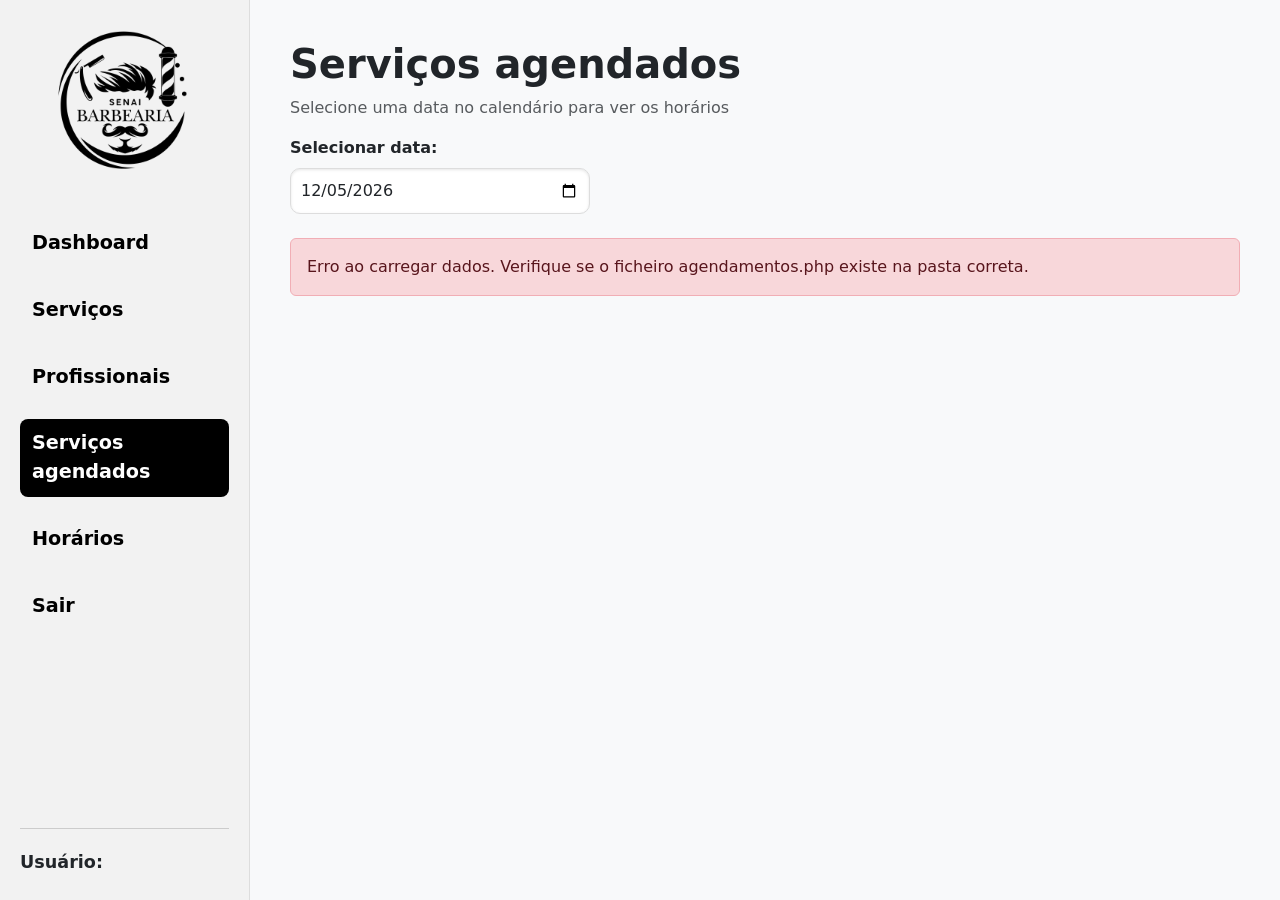
<file: public/admin/agenda-adm.html>
<!DOCTYPE html>
<html lang="pt-br">
<head>
    <meta charset="UTF-8">
    <meta name="viewport" content="width=device-width, initial-scale=1.0">
    <title>Serviços agendados</title>
    <!-- icon -->
    <link rel="icon" href="../../img/barbershop.png" type="image/png">

    <!-- LINKS -->
    <!-- css --><link rel="stylesheet" href="../../CSS/style-adm.css">
    <!-- bootstrap --><link href="https://cdn.jsdelivr.net/npm/bootstrap@5.3.2/dist/css/bootstrap.min.css" rel="stylesheet">
</head>
<body>
    <!-- SIDEBAR -->
     <div class="sidebar">
        <!-- logo-->
         <div class="text-center mb-4 logo">
            <img src="../../img/Logo_escuro.png" class="img-fluid" alt="Logo">
         </div>

        <!-- nav -->
         <nav class="menu">
            <a href="dashboard_admin.html">Dashboard</a>
            <a href="servicos-adm.html">Serviços</a>
            <a href="profissionais-adm.html">Profissionais</a>
            <a href="agenda-adm.html" class="active">Serviços agendados</a>
            <a href="horarios-adm.html">Horários</a>
            <a href="../../index.html">Sair</a>
         </nav>

        <!-- usuário -->
         <div class="user-info">
            <span class="user-label">Usuário:</span>
            <span class="user-name"></span>
         </div>
     </div>

    <!-- MAIN -->
     <main class="main-content">
         <header class="mb-4">
            <h1 class="fw-bold">Serviços agendados</h1>
            <p class="text-muted">Selecione uma data no calendário para ver os horários</p>

            <div class="mb-4" style="max-width: 300px;">
               <label for="data-agenda" class="form-label fw-bold">Selecionar data:</label>
               <input type="date" id="data-agenda" class="form-control" onchange="carregarAgendamentos()">
            </div>
         </header>

         <div id="container-agendamentos">
            </div>
     </main>

    <!-- SCRIPTS -->
     <script src="https://cdn.jsdelivr.net/npm/bootstrap@5.3.2/dist/js/bootstrap.bundle.min.js"></script>
     <script>
         document.addEventListener('DOMContentLoaded', () => {
            // Define a data de hoje por padrão
            const hoje = new Date().toISOString().split('T')[0];
            const inputData = document.getElementById('data-agenda');
            if (inputData) inputData.value = hoje;

            // Verificação de sessão
            fetch('../../backend/routes/session.php')
                .then(res => res.json())
                .then(data => {
                    if (data.logado) {
                        document.querySelector('.user-name').textContent = data.nome;
                        carregarAgendamentos();
                    } else {
                        window.location.href = "../../index.html";
                    }
                })
                .catch(() => carregarAgendamentos()); // Fallback
         });

         function carregarAgendamentos() {
            const dataEscolhida = document.getElementById('data-agenda').value;
            const container = document.getElementById('container-agendamentos');

            if (!container) return;

            container.innerHTML = '<p class="text-center text-muted">A carregar...</p>';

            fetch(`../../backend/routes/agendamentos.php?data=${dataEscolhida}`)
               .then(res => {
                  if (!res.ok) throw new Error("Erro na rede");
                  return res.json();
               })
               .then(data => {
                     container.innerHTML = ''; 

                     // Verifica se o PHP retornou erro ou se a lista está vazia
                     if (!data || data.length === 0 || data.error) {
                        const dataFormatada = dataEscolhida.split('-').reverse().join('/');
                        container.innerHTML = `
                           <div class="text-center p-5 mt-3" style="border: 2px dashed #ccc; border-radius: 15px; background-color: #fafafa;">
                                 <h3 class="text-muted fw-bold">Não há agendamentos</h3>
                                 <p class="text-muted mb-0">Nenhum serviço marcado para o dia ${dataFormatada}.</p>
                           </div>`;
                        return;
                     }

                     // Renderiza os cartões de agendamento
                     data.forEach(item => {
                        const horaFormatada = item.hora ? item.hora.substring(0, 5) : "--:--";
                        const dataBR = item.data ? item.data.split('-').reverse().join('/') : "";

                        container.innerHTML += `
                           <div class="agenda-card mb-4" style="background-color: #f2f2f2; border-radius: 20px; padding: 20px; border-left: 5px solid #000; box-shadow: 0 4px 6px rgba(0,0,0,0.1);">
                                 <div class="text-center fw-bold mb-3">Barbeiro: ${item.profissional_nome}</div>
                                 <div class="table-responsive">
                                    <table class="table table-borderless m-0">
                                       <thead>
                                             <tr style="border-bottom: 2px solid #000;">
                                                <th>Cliente</th>
                                                <th class="text-center">Serviço</th>
                                                <th class="text-end">Data/hora</th>
                                             </tr>
                                       </thead>
                                       <tbody>
                                             <tr>
                                                <td>${item.cliente_nome}</td>
                                                <td class="text-center">${item.servico_nome}</td>
                                                <td class="text-end">${dataBR}<br><b>${horaFormatada}h</b></td>
                                             </tr>
                                       </tbody>
                                    </table>
                                 </div>
                           </div>`;
                     });
               })
               .catch(err => {
                     console.error("Erro ao buscar dados:", err);
                     container.innerHTML = '<div class="alert alert-danger">Erro ao carregar dados. Verifique se o ficheiro agendamentos.php existe na pasta correta.</div>';
               });
         }
      </script>
</body>
</html>
</file>
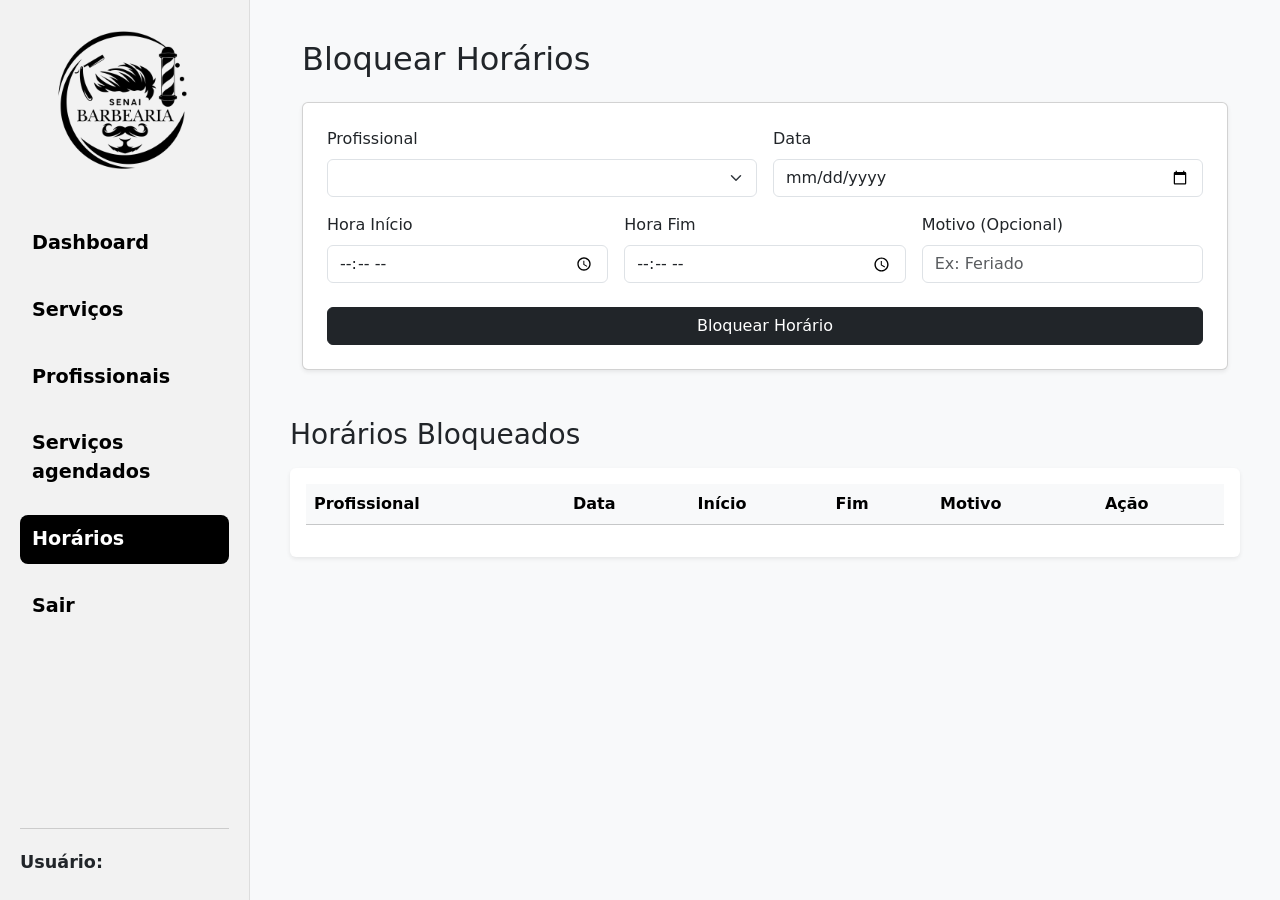
<file: public/admin/horarios-adm.html>
<!DOCTYPE html>
<html lang="pt-br">
<head>
    <meta charset="UTF-8">
    <meta name="viewport" content="width=device-width, initial-scale=1.0">
    <title>Horários</title>
    <!-- icon -->
    <link rel="icon" href="../../img/barbershop.png" type="image/png">

    <!-- LINKS -->
    <!-- css --><link rel="stylesheet" href="../../CSS/style-adm.css">
    <!-- bootstrap --><link href="https://cdn.jsdelivr.net/npm/bootstrap@5.3.2/dist/css/bootstrap.min.css" rel="stylesheet">
</head>
<body>
    <!-- SIDEBAR -->
     <div class="sidebar">
        <!-- logo-->
         <div class="text-center mb-4 logo">
            <img src="../../img/Logo_escuro.png" class="img-fluid" alt="Logo">
         </div>

        <!-- nav -->
         <nav class="menu">
            <a href="dashboard_admin.html">Dashboard</a>
            <a href="servicos-adm.html">Serviços</a>
            <a href="profissionais-adm.html">Profissionais</a>
            <a href="agenda-adm.html">Serviços agendados</a>
            <a href="horarios-adm.html" class="active">Horários</a>
            <a href="../../index.html">Sair</a>
         </nav>

        <!-- usuário -->
         <div class="user-info">
            <span class="user-label">Usuário:</span>
            <span class="user-name"></span>
         </div>
     </div>

    <!-- MAIN -->
     <main class="main-content">
        <div class="container">
            <h2 class="mb-4">Bloquear Horários</h2>
            <div class="card p-4 shadow-sm">
                <form id="form-bloqueio">
                    <div class="row g-3">
                        <div class="col-md-6">
                            <label class="form-label">Profissional</label>
                            <select class="form-select" id="profissional_id" required>
                                </select>
                        </div>
                        <div class="col-md-6">
                            <label class="form-label">Data</label>
                            <input type="date" class="form-control" id="data_bloqueio" required>
                        </div>
                        <div class="col-md-4">
                            <label class="form-label">Hora Início</label>
                            <input type="time" class="form-control" id="hora_inicio" required>
                        </div>
                        <div class="col-md-4">
                            <label class="form-label">Hora Fim</label>
                            <input type="time" class="form-control" id="hora_fim" required>
                        </div>
                        <div class="col-md-4">
                            <label class="form-label">Motivo (Opcional)</label>
                            <input type="text" class="form-control" id="motivo" placeholder="Ex: Feriado">
                        </div>
                        <div class="col-12 mt-4">
                            <button type="submit" class="btn btn-dark w-100">Bloquear Horário</button>
                        </div>
                    </div>
                </form>
            </div>
        </div>

        <div class="mt-5">
            <h3 class="mb-3">Horários Bloqueados</h3>
            <div class="table-responsive bg-white p-3 rounded shadow-sm">
                <table class="table table-hover">
                    <thead class="table-light">
                        <tr>
                            <th>Profissional</th>
                            <th>Data</th>
                            <th>Início</th>
                            <th>Fim</th>
                            <th>Motivo</th>
                            <th>Ação</th>
                        </tr>
                    </thead>
                    <tbody id="tabela-bloqueios">
                        </tbody>
                </table>
            </div>
        </div>
     </main>

    <!-- SCRIPTS -->
     <script src="https://cdn.jsdelivr.net/npm/bootstrap@5.3.2/dist/js/bootstrap.bundle.min.js"></script>
     <script>
        // 1. Carregar profissionais ao abrir a página
        function carregarProfissionais() {
            fetch('../../backend/routes/profissionais.php')
                .then(res => res.json())
                .then(profissionais => {
                    const select = document.getElementById('profissional_id');
                    select.innerHTML = '<option value="">Selecione um profissional</option>';
                    profissionais.forEach(p => {
                        select.innerHTML += `<option value="${p.id}">${p.nome}</option>`;
                    });
                });
        }

        // Enviar dados do formulário
        document.getElementById('form-bloqueio').addEventListener('submit', function(e) {
            e.preventDefault();

            const dados = {
                profissional_id: document.getElementById('profissional_id').value,
                data: document.getElementById('data_bloqueio').value,
                hora_inicio: document.getElementById('hora_inicio').value,
                hora_fim: document.getElementById('hora_fim').value,
                motivo: document.getElementById('motivo').value
            };

            fetch('../../backend/routes/meus-horarios.php', {
                method: 'POST',
                headers: { 'Content-Type': 'application/json' },
                body: JSON.stringify(dados)
            })
            .then(res => res.json())
            .then(data => {
                if(data.success) {
                    alert('Bloqueio realizado com sucesso!');
                    location.reload();
                } else {
                    alert('Erro ao bloquear: ' + data.error);
                }
            });
        });

        function carregarBloqueios() {
            fetch('../../backend/routes/listar-bloqueios.php')
                .then(res => res.json())
                .then(bloqueios => {
                    const corpoTabela = document.getElementById('tabela-bloqueios');
                    corpoTabela.innerHTML = '';

                    bloqueios.forEach(bloqueio => {
                        // Formata a data para o padrão brasileiro (DD/MM/AAAA)
                        const dataFormatada = bloqueio.data.split('-').reverse().join('/');
                        
                        corpoTabela.innerHTML += `
                            <tr>
                                <td>${bloqueio.profissional_nome}</td>
                                <td>${dataFormatada}</td>
                                <td>${bloqueio.hora_inicio.substring(0, 5)}</td>
                                <td>${bloqueio.hora_fim.substring(0, 5)}</td>
                                <td>${bloqueio.motivo || '-'}</td>
                                <td>
                                    <button class="btn btn-danger btn-sm" onclick="excluirBloqueio(${bloqueio.id})">
                                        Excluir
                                    </button>
                                </td>
                            </tr>
                        `;
                    });
                });
        }

        // Chame a função quando a página carregar
        document.addEventListener('DOMContentLoaded', function() {
            carregarBloqueios();
            carregarProfissionais();
        });
     </script>
</body>
</html>
</file>
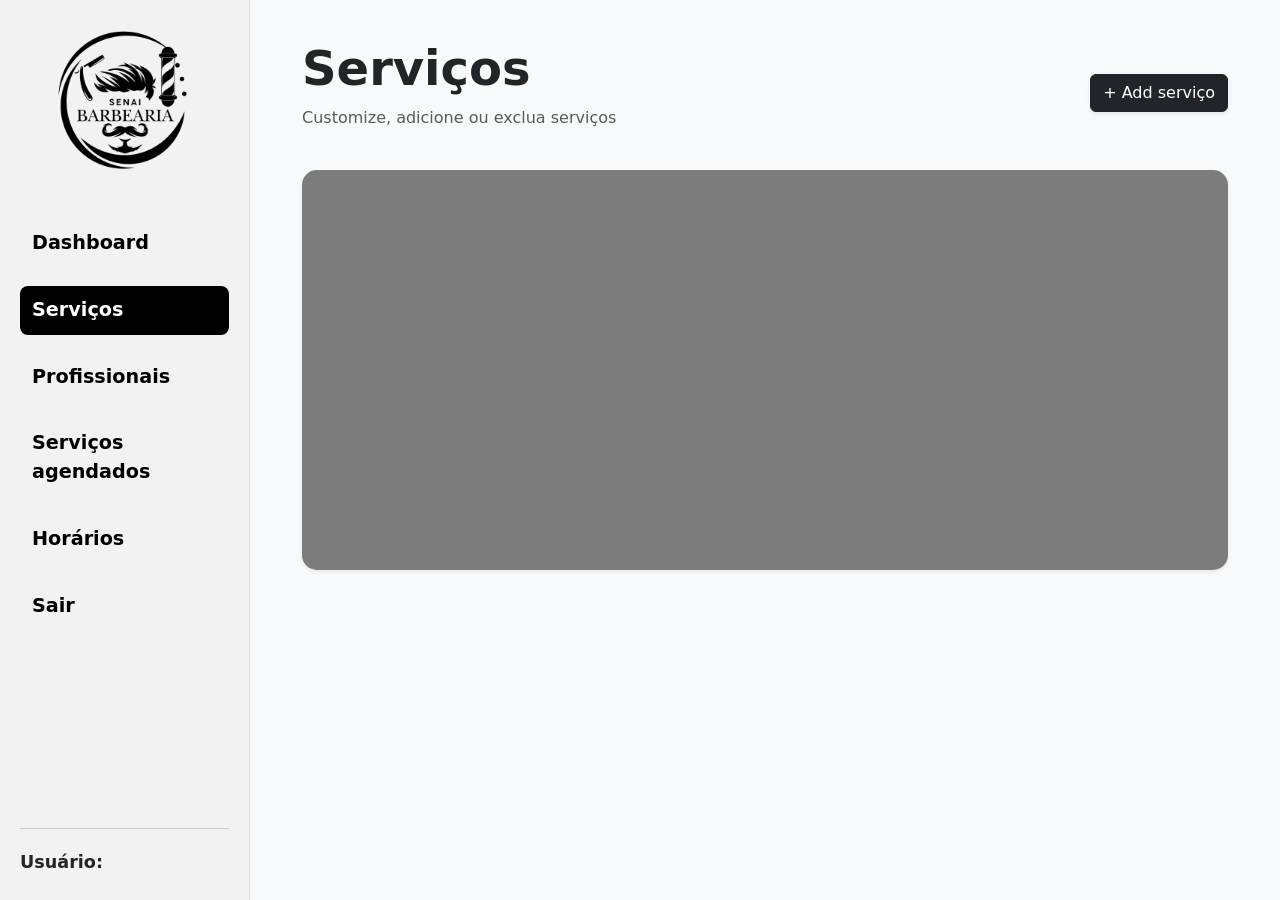
<file: public/admin/servicos-adm.html>
<!DOCTYPE html>
<html lang="pt-br">
<head>
    <meta charset="UTF-8">
    <meta name="viewport" content="width=device-width, initial-scale=1.0">
    <title>Serviços</title>
    <!-- icon -->
    <link rel="icon" href="../../img/barbershop.png" type="image/png">

    <!-- LINKS -->
     <!-- css --><link rel="stylesheet" href="../../CSS/style-adm.css">
    <!-- bootstrap --><link href="https://cdn.jsdelivr.net/npm/bootstrap@5.3.2/dist/css/bootstrap.min.css" rel="stylesheet">
</head>
<body>
    <!-- SIDEBAR -->
     <div class="sidebar">
        <!-- logo-->
         <div class="text-center mb-4 logo">
            <img src="../../img/Logo_escuro.png" class="img-fluid" alt="Logo">
         </div>

        <!-- nav -->
         <nav class="menu">
            <a href="dashboard_admin.html">Dashboard</a>
            <a href="servicos-adm.html" class="active">Serviços</a>
            <a href="profissionais-adm.html">Profissionais</a>
            <a href="agenda-adm.html">Serviços agendados</a>
            <a href="horarios-adm.html">Horários</a>
            <a href="../../index.html">Sair</a>
         </nav>

        <!-- usuário -->
         <div class="user-info">
            <span class="user-label">Usuário:</span>
            <span class="user-name"></span>
         </div>
     </div>

    <!-- MAIN --> 
     <main class="main-content">
        <div class="container-fluid">
            <div class="d-flex justify-content-between align-items-center mb-4">
                <div>
                    <h1 class="display-5 fw-bold">Serviços</h1>
                    <p class="text-muted">Customize, adicione ou exclua serviços</p>
                </div>
                <button class="btn btn-dark btn-add-servico shadow-sm">+ Add serviço</button>
            </div>

            <div class="services-container shadow-sm p-4" id="lista-servicos">

            </div>
        </div>

        <!-- table add e edit -->
         <div class="modal fade" id="modalServico" tabindex="-1" aria-hidden="true">
            <div class="modal-dialog modal-dialog-centered">
                <div class="modal-content">
                    <div class="modal-header">
                        <h5 class="modal-title" id="modalTitulo">Serviço</h5>
                        <button type="button" class="btn-close" data-bs-dismiss="modal" aria-label="Close"></button>
                    </div>
                    <div class="modal-body">
                        <form id="formServico">
                            <input type="hidden" id="servico-id">
                            <div class="mb-3">
                                <label class="form-label">Nome do Serviço</label>
                                <input type="text" class="form-control" id="servico-nome" required>
                            </div>
                            <div class="mb-3">
                                <label class="form-label">Descrição do serviço</label>
                                <input type="text" class="form-control" id="servico-descricao" required>
                            </div>
                            <div class="mb-3">
                                <label class="form-label">Preço (R$)</label>
                                <input type="number" step="0.01" class="form-control" id="servico-preco" required>
                            </div>
                            <div class="mb-3">
                                <label class="form-label">Duração (minutos)</label>
                                <input type="number" class="form-control" id="servico-duracao" required>
                            </div>
                            <button type="submit" class="btn btn-primary w-100">Salvar Alterações</button>
                        </form>
                    </div>
                </div>
            </div>
        </div>
    </main>










    <!-- SCRIPTS -->
     <script src="https://cdn.jsdelivr.net/npm/bootstrap@5.3.2/dist/js/bootstrap.bundle.min.js"></script>
     <script>
        document.addEventListener('DOMContentLoaded', function() {
            // Verificação de sessão
            fetch('../../backend/routes/session.php')
                .then(response => response.json())
                .then(data => {
                    if (data.logado) {
                        document.querySelector('.user-name').textContent = data.nome; 
                        carregarServicos();
                    } else {
                        window.location.href = "../../index.html";
                    }
                });

            const container = document.getElementById('lista-servicos');

            // Função para carregar a lista
            window.carregarServicos = function() {
                fetch('../../backend/routes/servicos.php')
                    .then(res => res.json())
                    .then(response => {
                        if (response.success) {
                            container.innerHTML = response.data.map(servico => `
                                <div class="service-card d-flex align-items-center mb-3">
                                    <div class="service-details flex-grow-1 ms-3">
                                        <h4 class="mb-1">${servico.nome}</h4>
                                        <p class="service-description mb-0">${servico.descricao || ''}</p>
                                    </div>
                                    <div class="service-info text-center me-4">
                                        <span class="d-block fw-bold fs-5">R$ ${parseFloat(servico.preco).toFixed(2).replace('.', ',')}</span>
                                        <span class="text-muted small">${servico.duracao_minutos}min</span>
                                    </div>
                                    <div class="service-actions">
                                        <button class="btn btn-edit me-2" onclick="editarServico(${servico.id}, '${servico.nome}', '${servico.descricao}', ${servico.preco}, ${servico.duracao_minutos})">Editar</button>
                                        <button class="btn btn-delete" onclick="deletarServico(${servico.id})">Excluir</button>
                                    </div>
                                </div>
                            `).join('');
                        }
                    });
            }

            // Instância do Modal do Bootstrap
            const modalElement = document.getElementById('modalServico');
            const modalBS = new bootstrap.Modal(modalElement);
            const form = document.getElementById('formServico');

            // Carregar lista inicial
            carregarServicos();

            // Função para abrir o modal (Modo Adicionar)
            document.querySelector('.btn-add-servico').addEventListener('click', () => {
                form.reset();
                document.getElementById('servico-id').value = '';
                document.getElementById('modalTitulo').innerText = 'Adicionar Novo Serviço';
                modalBS.show();
            });

            // Função para abrir o modal (Modo Editar)
            window.editarServico = function(id, nome, descricao, preco, duracao) {
                document.getElementById('servico-id').value = id;
                document.getElementById('servico-nome').value = nome;
                document.getElementById('servico-descricao').value = descricao;
                document.getElementById('servico-preco').value = preco;
                document.getElementById('servico-duracao').value = duracao;
                document.getElementById('modalTitulo').innerText = 'Editar Serviço';
                modalBS.show();
            };

            // Submissão do Formulário (AJAX)
            form.addEventListener('submit', function(e) {
                e.preventDefault();
                
                const dados = {
                    id: document.getElementById('servico-id').value,
                    nome: document.getElementById('servico-nome').value,
                    descricao: document.getElementById('servico-descricao').value,
                    preco: document.getElementById('servico-preco').value,
                    duracao: document.getElementById('servico-duracao').value
                };

                fetch('../../backend/routes/servicos_acoes.php', {
                    method: 'POST',
                    headers: { 'Content-Type': 'application/json' },
                    body: JSON.stringify(dados)
                })
                .then(res => res.json())
                .then(res => {
                    if (res.success) {
                        modalBS.hide();
                        carregarServicos();
                    } else {
                        alert("Erro ao salvar serviço: " + res.error);
                    }
                })
                .catch(err => console.error("Erro na requisição:", err));
            });

            // Função Excluir (Mantida com confirm para segurança)
            window.deletarServico = function(id) {
                if (confirm("Deseja realmente excluir este serviço?")) {
                    fetch('../../backend/routes/servicos_acoes.php', {
                        method: 'POST',
                        headers: { 'Content-Type': 'application/json' },
                        body: JSON.stringify({ action: 'delete', id: id })
                    })
                    .then(res => res.json())
                    .then(res => { if(res.success) carregarServicos(); });
                }
            };
        });
    </script>
</body>
</html>
</file>
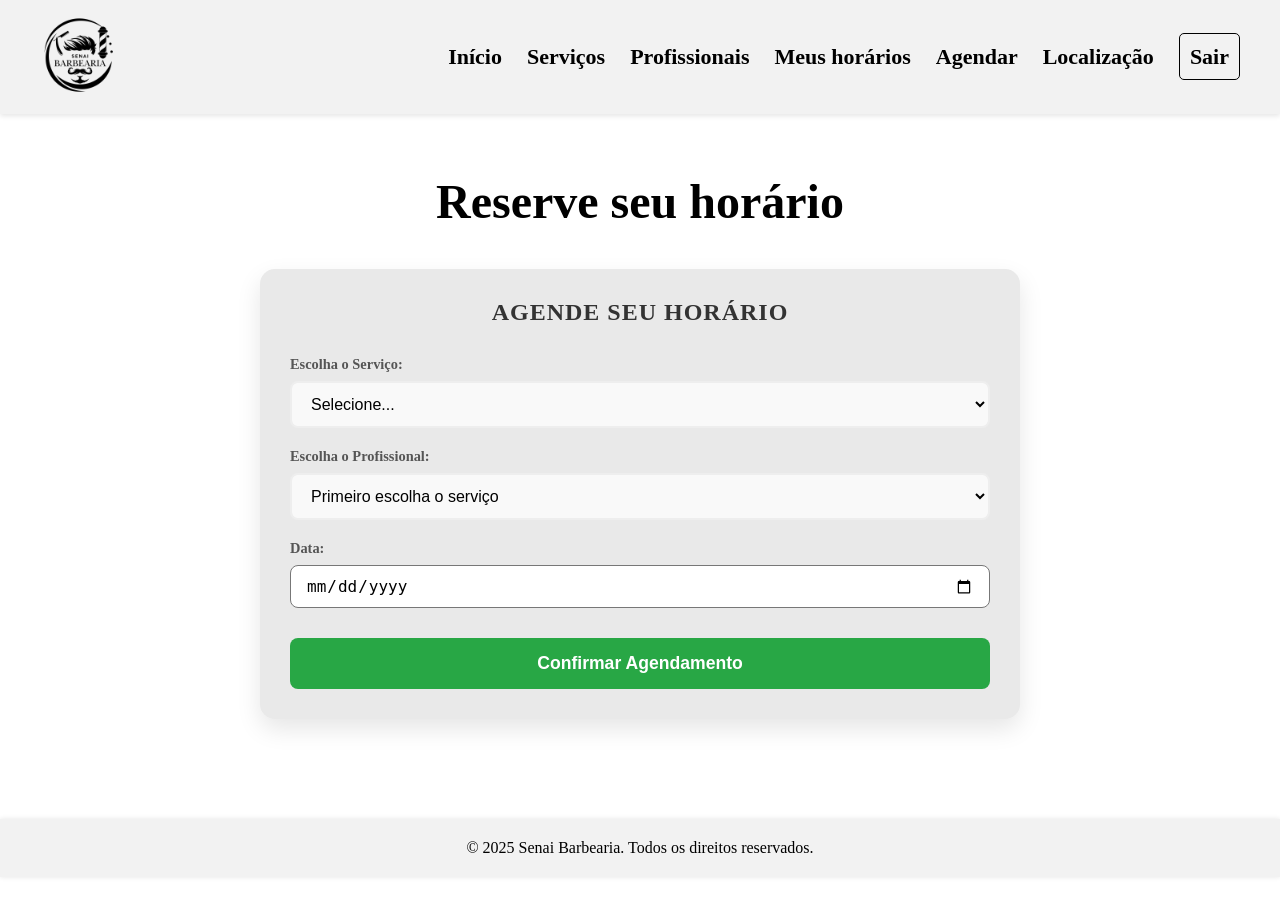
<file: public/user/agendar.html>
<!DOCTYPE html>
<html lang="pt-br" class="home-html">
<head>
    <meta charset="UTF-8">
    <meta name="viewport" content="width=device-width, initial-scale=1.0">
    <title>Senai Barbearia</title>
    <link rel="icon" href="../../img/barbershop.png" type="image/png">
    <link rel="stylesheet" href="../../CSS/style-user.css">
</head>
<body>
    <!-- CABEÇALHO -->
    <header>
        <div class="logo-container">
            <img src="../../img/Logo_escuro.png" alt="Logo Senai Barbearia">
        </div>
        
        <nav>
            <ul>
                <li><a href="../user/home.html" class="active">Início</a></li>
                <li><a href="../user/servicos.html">Serviços</a></li>
                <li><a href="../user/profissionais.html">Profissionais</a></li>
                <li><a href="../user/meus-horarios.html">Meus horários</a></li>
                <li><a href="../user/agendar.html">Agendar</a></li>
                <li><a href="../user/localizacao.html">Localização</a></li>
                <li><a class="btn-sair" href="../../index.html">Sair</a></li>
            </ul>
        </nav>
    </header>

    <!-- MAIN -->
    <main class="container-horarios">
        <h2 class="titulo">Reserve seu horário</h2>

        <div class="agendar-container">
                <h2>Agende seu Horário</h2>
                
                <form action="../../backend/routes/fazer_agendamento.php" method="POST">
                    <div class="form-group">
                        <label>Escolha o Serviço:</label>
                        <select name="servico_id" id="servico_id" class="form-control" required onchange="carregarProfissionais()">
                            <option value="">Selecione...</option>
                        </select>
                    </div>

                    <div class="form-group">
                        <label>Escolha o Profissional:</label>
                        <select name="profissional_id" id="profissional_id" class="form-control" required onchange="resetData()">
                            <option value="">Primeiro escolha o serviço</option>
                        </select>
                    </div>

                    <div class="form-group">
                        <label>Data:</label>
                        <input type="date" name="data" id="data_agendamento" class="form-control" required onchange="carregarHorarios()">
                    </div>

                    <div id="secao-horarios" style="display:none;">
                        <label>Horários Disponíveis:</label>
                        <div id="lista-horarios" class="grid-horarios"></div>
                    </div>

                    <input type="hidden" name="hora" id="hora_selecionada" required>

                    <div id="resumo-card">
                        <p id="resumo-texto"></p>
                    </div>

                    <button type="submit" class="btn-agendar">Confirmar Agendamento</button>
                </form>
            </div>
    </main>

    <!-- RODAPÉ -->
    <footer>
        <p>&copy; 2025 Senai Barbearia. Todos os direitos reservados.</p>
    </footer>

    <script>
        const API_URL = '../../backend/routes/obter_dados.php';

        document.addEventListener('DOMContentLoaded', () => {
            carregarServicos();
            // Define a data mínima como hoje
            document.getElementById('data_agendamento').min = new Date().toISOString().split('T')[0];
        });

        function carregarServicos() {
            fetch(`${API_URL}?acao=servicos`)
                .then(res => res.json())
                .then(dados => {
                    const select = document.getElementById('servico_id');
                    select.innerHTML = '<option value="">Selecione um serviço</option>';

                    // Verifica se 'dados' é de fato uma lista (Array)
                    if (Array.isArray(dados)) {
                        dados.forEach(s => {
                            const option = document.createElement('option');
                            option.value = s.id;
                            option.textContent = `${s.nome} - R$ ${parseFloat(s.preco).toFixed(2)}`;
                            select.appendChild(option);
                        });
                    }
                })
                .catch(err => console.error("Erro ao carregar serviços:", err));
        }

        function carregarProfissionais() {
            const servicoId = document.getElementById('servico_id').value;
            const proSelect = document.getElementById('profissional_id');

            // Se não houver serviço selecionado, limpa o select de profissionais
            if (!servicoId) {
                proSelect.innerHTML = '<option value="">Selecione um serviço primeiro</option>';
                return;
            }

            proSelect.innerHTML = '<option value="">Carregando...</option>';

            fetch(`${API_URL}?acao=profissionais&servico_id=${servicoId}`)
                .then(res => res.json())
                .then(dados => {
                    proSelect.innerHTML = '<option value="">Selecione o profissional</option>';
                    
                    if (Array.isArray(dados) && dados.length > 0) {
                        dados.forEach(p => {
                            let option = document.createElement('option');
                            option.value = p.id;
                            option.textContent = p.nome;
                            proSelect.appendChild(option);
                        });
                    } else {
                        proSelect.innerHTML = '<option value="">Nenhum profissional disponível</option>';
                    }
                })
                .catch(erro => {
                    console.error("Erro ao carregar profissionais:", erro);
                    proSelect.innerHTML = '<option value="">Erro ao carregar</option>';
                });
        }

        function carregarHorarios() {
            const data = document.getElementById('data_agendamento').value;
            const profId = document.getElementById('profissional_id').value;
            const listaContainer = document.getElementById('lista-horarios');

            if (!data || !profId) return;

            document.getElementById('secao-horarios').style.display = 'block';
            listaContainer.innerHTML = '<p>Carregando horários...</p>';

            // Busca bloqueios e agendamentos simultaneamente
            Promise.all([
                fetch(`../../backend/routes/listar-bloqueios.php?data=${data}&profissional_id=${profId}`).then(r => r.json()),
                fetch(`../../backend/routes/agendamentos.php?data=${data}`).then(r => r.json())
            ])
            .then(([bloqueios, agendados]) => {
                listaContainer.innerHTML = '';
                
                // Defina aqui sua grade de horários padrão
                const gradeHorarios = ["09:00", "09:30", "10:00", "10:30", "11:00", "11:30", "12:00", "12:30", "13:00",
                "13:30", "14:00", "14:30", "15:00", "15:30", "16:00", "16:30", "17:00", "17:30", "18:00", "18:30", "19:00"];

                gradeHorarios.forEach(hora => {
                    const horaFormatada = hora + ":00";
                    
                    // Verifica se está agendado
                    const estaAgendado = agendados.some(a => a.hora === horaFormatada);
                    
                    // Verifica se está bloqueado pelo ADM (entre hora_inicio e hora_fim)
                    const estaBloqueado = bloqueios.some(b => {
                        return b.profissional_id == profId && 
                            b.data === data && 
                            (horaFormatada >= b.hora_inicio && horaFormatada <= b.hora_fim);
                    });

                    const div = document.createElement('div');
                    div.className = 'slot-hora';
                    div.textContent = hora;

                    if (estaAgendado || estaBloqueado) {
                        div.classList.add('bloqueado');
                        div.title = estaBloqueado ? "Bloqueado pelo Admin" : "Já reservado";
                    } else {
                        div.onclick = () => selecionarHora(hora, div);
                    }
                    
                    listaContainer.appendChild(div);
                });
            })
            .catch(err => {
                console.error("Erro:", err);
                listaContainer.innerHTML = '<p>Erro ao carregar horários.</p>';
            });
        }

        function selecionarHora(hora, elemento) {
            document.getElementById('hora_selecionada').value = hora;
            document.querySelectorAll('.slot-hora').forEach(b => b.classList.remove('selecionado'));
            elemento.classList.add('selecionado');
            
            const servicoNome = document.querySelector('#servico_id option:checked').text;
            const resumo = document.getElementById('resumo-card');
            document.getElementById('resumo-texto').innerHTML = `<strong>Resumo:</strong> ${servicoNome} às ${hora}`;
            resumo.style.display = 'block';
        }

        function resetData() {
            document.getElementById('data_agendamento').value = '';
            document.getElementById('secao-horarios').style.display = 'none';
            document.getElementById('resumo-card').style.display = 'none';
        }
    </script>
</body>
</html>
</file>
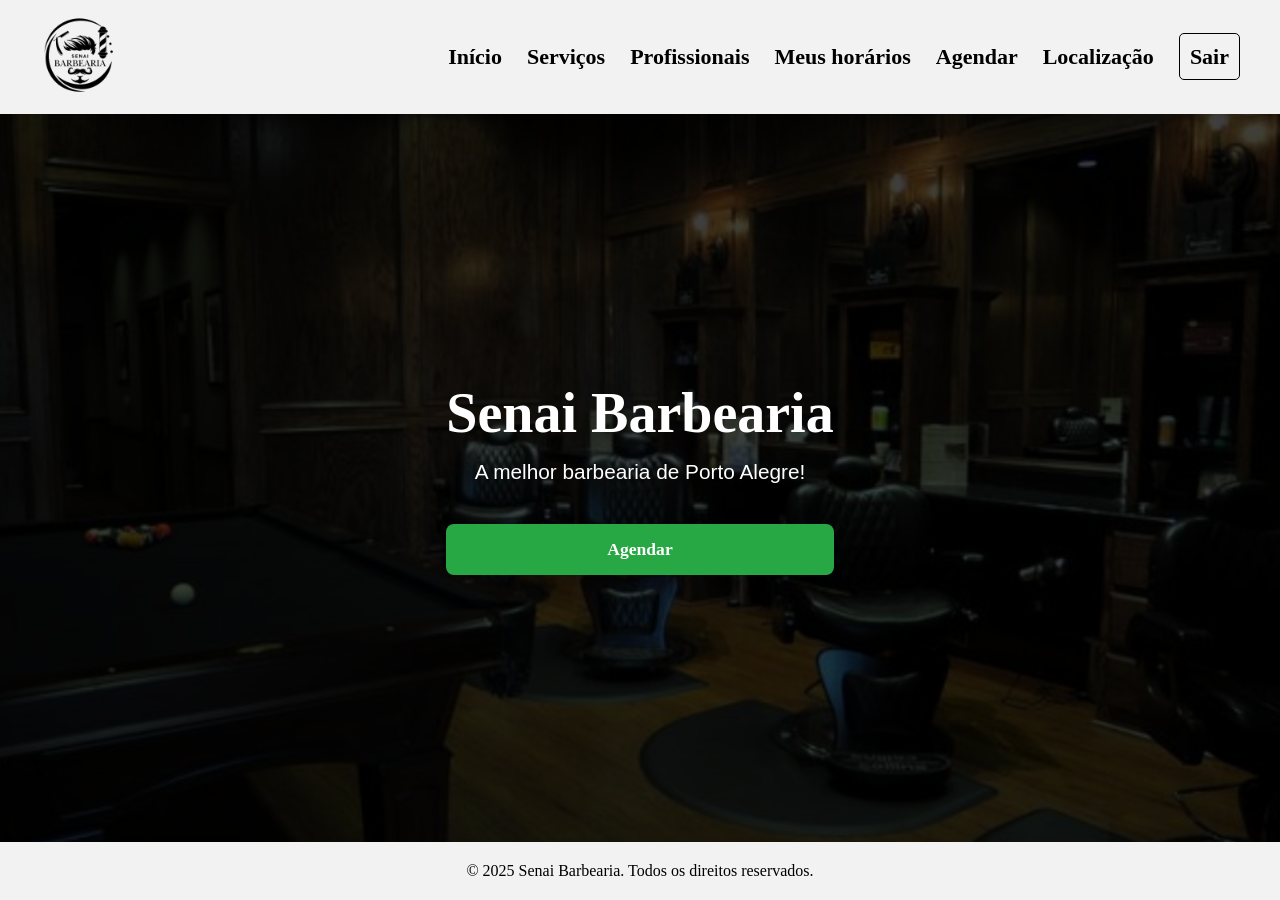
<file: public/user/home.html>
<!DOCTYPE html>
<html lang="pt-br" class="home-html">
<head>
    <meta charset="UTF-8">
    <meta name="viewport" content="width=device-width, initial-scale=1.0">
    <title>Senai Barbearia</title>
    <link rel="icon" href="../../img/barbershop.png" type="image/png">
    <link rel="stylesheet" href="../../CSS/style-user.css">
</head>
<body class="home">
    <!-- IMAGENS DO CARROUSEL DE FUNDO -->
     <div class="background-carousel">
        <div class="slide active" style="background-image: url('../../img/fundo_home.jpg');"></div>
        <div class="slide" style="background-image: url('../../img/fundo_home-2.jpg');"></div>
        <div class="slide" style="background-image: url('../../img/fundo_home-3.jpg');"></div>
     </div>

    <!-- CABEÇALHO -->
    <header>
        <div class="logo-container">
            <img src="../../img/Logo_escuro.png" alt="Logo Senai Barbearia">
        </div>
        
        <nav>
            <ul>
                <li><a href="../user/home.html" class="active">Início</a></li>
                <li><a href="../user/servicos.html">Serviços</a></li>
                <li><a href="../user/profissionais.html">Profissionais</a></li>
                <li><a href="../user/meus-horarios.html">Meus horários</a></li>
                <li><a href="../user/agendar.html">Agendar</a></li>
                <li><a href="../user/localizacao.html">Localização</a></li>
                <li><a class="btn-sair" href="../../index.html">Sair</a></li>
            </ul>
        </nav>
    </header>

    <!-- SEÇÃO DE INÍCIO-->
    <section class="hero">
        <div class="hero-content">
            <h1>Senai Barbearia</h1>
            <p>A melhor barbearia de Porto Alegre!</p>
            <a href="../user/agendar.html" class="btn-agendar">Agendar</a>
        </div>
    </section>

    <!-- RODAPÉ -->
    <footer>
        <p>&copy; 2025 Senai Barbearia. Todos os direitos reservados.</p>
    </footer>

    <script>
        const slides = document.querySelectorAll('.slide');
        let currentSlide = 0;

        function nextSlide() {
            // Remove a classe ativa da imagem atual
            slides[currentSlide].classList.remove('active');
            
            // Calcula o próximo índice (volta ao zero se chegar ao fim)
            currentSlide = (currentSlide + 1) % slides.length;
            
            // Adiciona a classe ativa na nova imagem
            slides[currentSlide].classList.add('active');
        }

        // Define o intervalo de 5 segundos (5000 milissegundos)
        setInterval(nextSlide, 5000);
    </script>
</body>
</html>
</file>
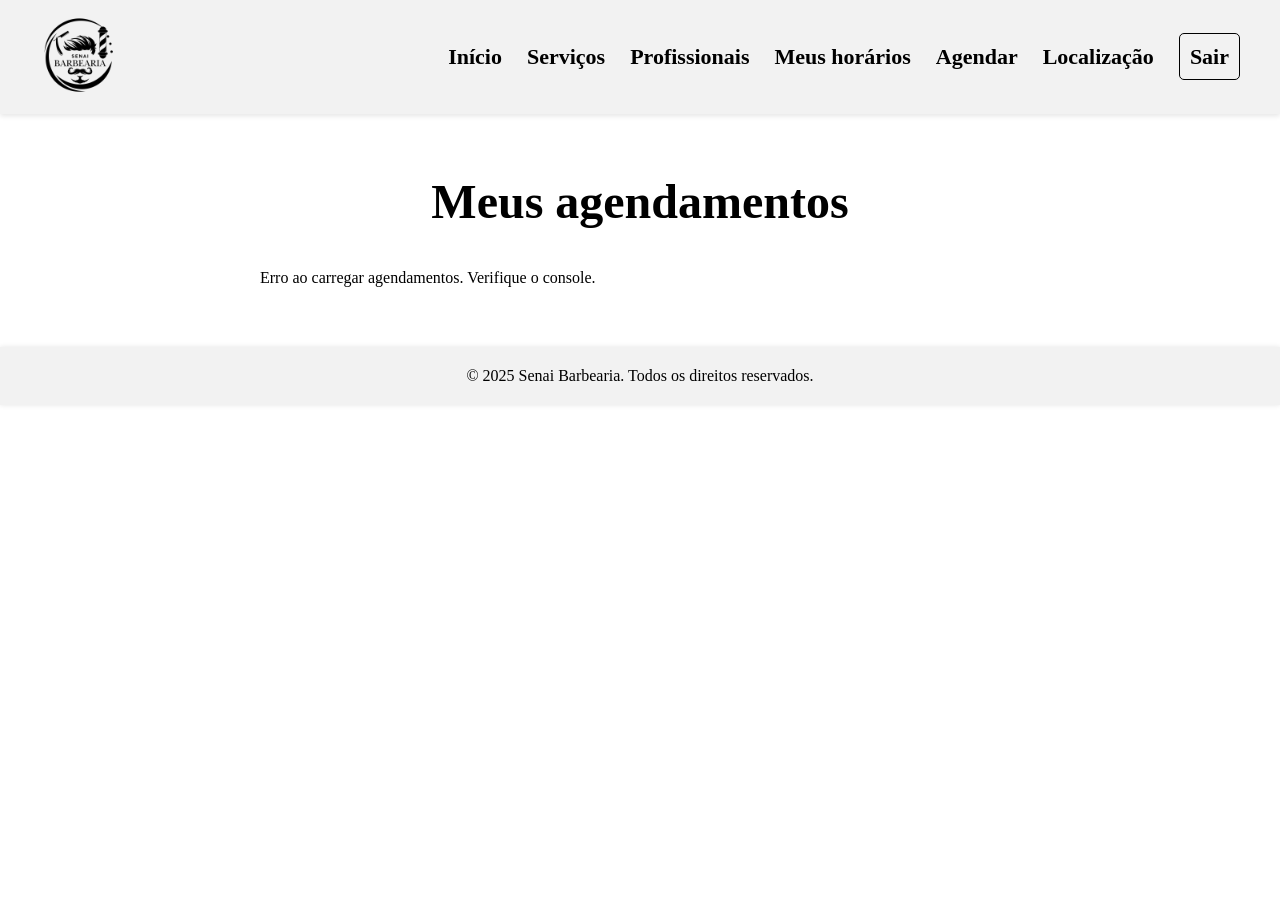
<file: public/user/meus-horarios.html>
<!DOCTYPE html>
<html lang="pt-br" class="home-html">
<head>
    <meta charset="UTF-8">
    <meta name="viewport" content="width=device-width, initial-scale=1.0">
    <title>Senai Barbearia</title>
    <link rel="icon" href="../../img/barbershop.png" type="image/png">
    <link rel="stylesheet" href="../../CSS/style-user.css">
</head>
<body>
    <!-- CABEÇALHO -->
    <header>
        <div class="logo-container">
            <img src="../../img/Logo_escuro.png" alt="Logo Senai Barbearia">
        </div>
        
        <nav>
            <ul>
                <li><a href="../user/home.html" class="active">Início</a></li>
                <li><a href="../user/servicos.html">Serviços</a></li>
                <li><a href="../user/profissionais.html">Profissionais</a></li>
                <li><a href="../user/meus-horarios.html">Meus horários</a></li>
                <li><a href="../user/agendar.html">Agendar</a></li>
                <li><a href="../user/localizacao.html">Localização</a></li>
                <li><a class="btn-sair" href="../../index.html">Sair</a></li>
            </ul>
        </nav>
    </header>

    <!-- MAIN -->
    <main class="container-horarios">
        <h1 class="titulo">Meus agendamentos</h1>
        
        <div id="lista-agendamentos">
            <p>Carregando seus horários...</p>
        </div>
    </main>

    <!-- RODAPÉ -->
    <footer>
        <p>&copy; 2025 Senai Barbearia. Todos os direitos reservados.</p>
    </footer>

    <script>
        document.addEventListener('DOMContentLoaded', function() {
            const container = document.getElementById('lista-agendamentos');

            function carregarHorarios() {
                fetch('../../backend/routes/horarios-users.php')
                    .then(response => {
                        // Se o PHP der erro (404, 500, etc), captura o texto para debug
                        if (!response.ok) {
                            return response.text().then(text => { throw new Error(text) });
                        }
                        return response.json();
                    })
                    .then(dados => {
                        console.log("Dados recebidos:", dados);
                        
                        // Limpa o "Carregando..."
                        container.innerHTML = ''; 

                        // Verifica se o PHP retornou um erro de sessão ou lista vazia
                        if (dados.erro) {
                            container.innerHTML = `<p class="mensagem-erro">${dados.erro}</p>`;
                            return;
                        }

                        if (dados.length === 0) {
                            container.innerHTML = '<p class="mensagem-vazia">Você ainda não possui agendamentos.</p>';
                            return;
                        }

                        dados.forEach(item => {
                            const podeCancelar = item.status === 'pendente' || item.status === 'confirmado';
                            const botaoCancelar = podeCancelar ? 
                                `<button class="btn-cancelar" onclick="cancelarAgendamento(${item.id})">Cancelar</button>` : '';

                            container.innerHTML += `
                                <div class="card-agendamento">
                                    <div class="detalhes-hor">
                                        <p><strong>Serviço:</strong> ${item.servico}</p>
                                        <p><strong>Profissional:</strong> ${item.profissional}</p>
                                        <p><strong>Data:</strong> ${item.data}</p>
                                        <p><strong>Hora:</strong> ${item.hora}</p>
                                    </div>
                                    <div class="status-container">
                                        <span class="status-badge status-${item.status}">${item.status.toUpperCase()}</span>
                                        ${botaoCancelar}
                                    </div>
                                </div>`;
                        });
                    })
                    .catch(err => {
                        console.error("Erro detalhado:", err.message);
                        container.innerHTML = '<p>Erro ao carregar agendamentos. Verifique o console.</p>';
                    });
            }

            // Função para cancelar
            window.cancelarAgendamento = function(id) {
                if (confirm('Tem certeza que deseja cancelar este agendamento?')) {
                    fetch('../../backend/routes/cancelar-agendamento.php', {
                        method: 'POST',
                        headers: {
                            'Content-Type': 'application/x-www-form-urlencoded'
                        },
                        body: `id=${id}`
                    })
                    .then(res => res.json())
                    .then(dados => {
                        if (dados.sucesso) {
                            alert('Agendamento cancelado com sucesso!');
                            carregarHorarios();
                        } else {
                            alert('Erro: ' + (dados.erro || 'Falha ao cancelar'));
                        }
                    })
                    .catch(err => {
                        console.error('Erro na requisição:', err);
                        alert('Erro ao processar o cancelamento.');
                    });
                }
            };

            carregarHorarios();
        });
    </script>
</body>
</html>
</file>
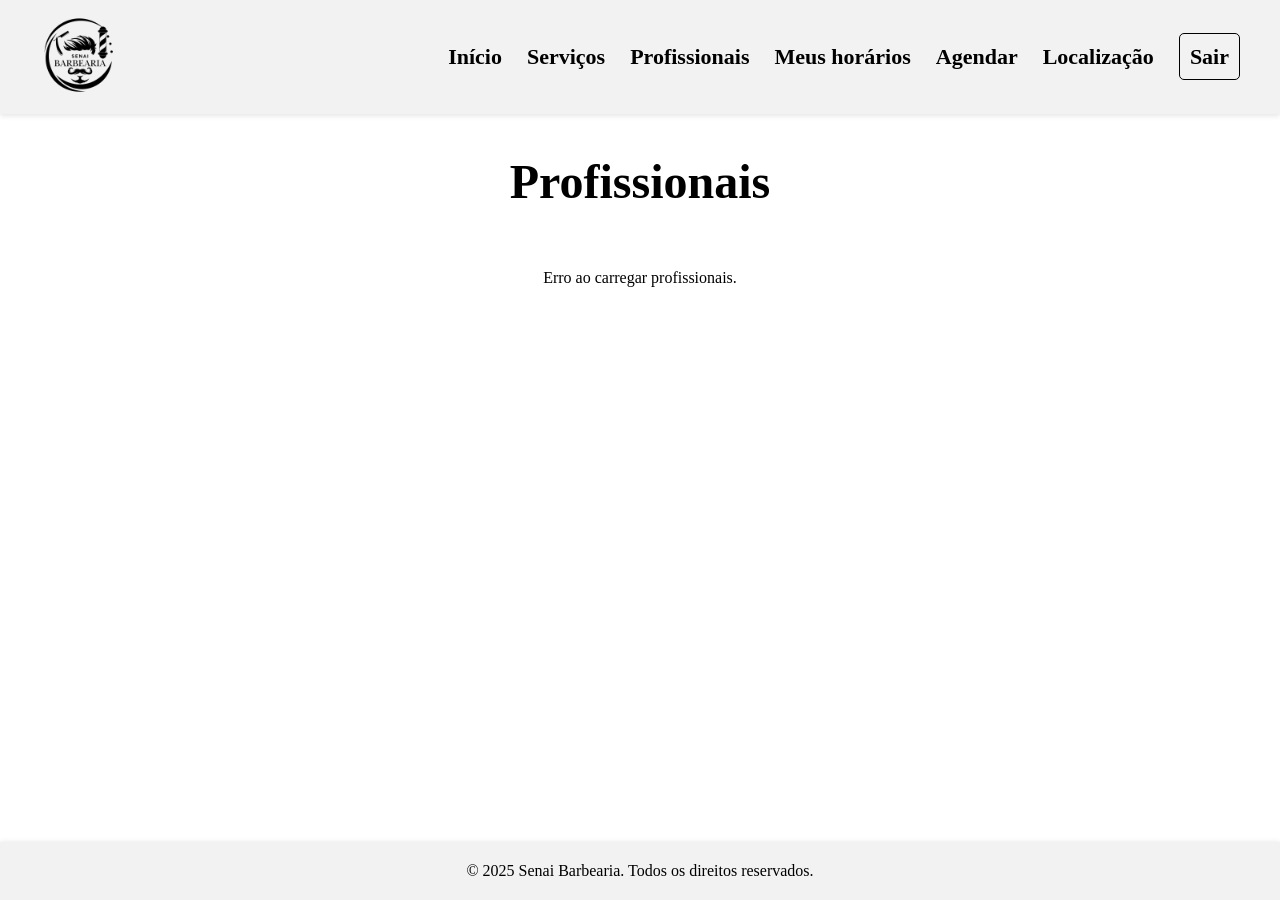
<file: public/user/profissionais.html>
<!DOCTYPE html>
<html lang="pt-br">
<head>
    <meta charset="UTF-8">
    <meta name="viewport" content="width=device-width, initial-scale=1.0">
    <title>Profissionais - Senai Barbearia</title>
    <link rel="icon" href="../../img/barbershop.png" type="image/png">
    <link rel="stylesheet" href="../../CSS/style-user.css">
</head>
<body class="profissionais-body">

    <!-- CABEÇALHO -->
    <header>
        <div class="logo-container">
            <img src="../../img/Logo_escuro.png" alt="Logo Senai Barbearia">
        </div>
        
        <nav>
            <ul>
                <li><a href="../user/home.html" class="active">Início</a></li>
                <li><a href="../user/servicos.html">Serviços</a></li>
                <li><a href="../user/profissionais.html">Profissionais</a></li>
                <li><a href="../user/meus-horarios.html">Meus horários</a></li>
                <li><a href="../user/agendar.html">Agendar</a></li>
                <li><a href="../user/localizacao.html">Localização</a></li>
                <li><a class="btn-sair" href="../../index.html">Sair</a></li>
            </ul>
        </nav>
    </header>

    <h1 class="titulo-profissionais">Profissionais</h1>

    <div class="container-cards" id="lista-profissionais">
        <p>Carregando profissionais...</p>
    </div>

    <div id="modal-especialidades" class="modal-overlay">
        <div class="modal-content">
            <span class="close-btn" onclick="fecharModal()">&times;</span>
            <h2 id="modal-nome">Nome do Profissional</h2>
            <p id="modal-texto">Lista de especialidades aqui...</p>
            <button class="btn-fechar-modal" onclick="fecharModal()">Fechar</button>
        </div>
    </div>

    <!-- RODAPÉ -->
    <footer>
        <p>&copy; 2025 Senai Barbearia. Todos os direitos reservados.</p>
    </footer>

    <script>
        // 1. Carregar dados do Backend
        document.addEventListener('DOMContentLoaded', () => {
            const container = document.getElementById('lista-profissionais');

            fetch('../../backend/routes/profissionais.php')
                .then(response => response.json())
                .then(data => {
                    container.innerHTML = ''; 

                    if (data.erro) {
                        container.innerHTML = `<p>${data.erro}</p>`;
                        return;
                    }

                    data.forEach(prof => {
                        const imagem = prof.foto_url ? prof.foto_url : '../../img/barbershop.png';
                        
                        // Tratamento de segurança para o texto
                        const nomeSafe = prof.nome.replace(/'/g, "\\'"); 
                        
                        // Se não houver especialidades, define um texto padrão
                        const espSafe = prof.especialidades ? prof.especialidades.replace(/'/g, "\\'") : 'Geral';

                        const cardHTML = `
                            <div class="card-pro">
                                <img src="${imagem}" alt="Foto de ${prof.nome}">
                                <h3>${prof.nome}</h3>
                                <p class="whatsapp-label">WhatsApp</p>
                                <p class="phone">${prof.contato}</p>
                                
                                <button class="btn-especialidades" 
                                    onclick="abrirModal('${nomeSafe}', '${espSafe}')">
                                    Especialidades
                                </button>
                            </div>
                        `;
                        container.innerHTML += cardHTML;
                    });
                })
                .catch(error => {
                    console.error('Erro:', error);
                    container.innerHTML = '<p>Erro ao carregar profissionais.</p>';
                });
        });

        // 2. Funções do Modal
        const modal = document.getElementById('modal-especialidades');
        const modalNome = document.getElementById('modal-nome');
        const modalTexto = document.getElementById('modal-texto');

        function abrirModal(nome, especialidade) {
            modalNome.innerText = nome;
            // Transformamos a string separada por vírgula em um Array
            if (especialidade && especialidade !== 'Geral') {
                const listaItens = especialidade.split(', ')
                    .map(item => `<li style="list-style: none; margin-bottom: 5px;">• ${item}</li>`)
                    .join('');
                
                modalTexto.innerHTML = `<ul style="padding: 0; text-align: center;">${listaItens}</ul>`;
            } else {
                modalTexto.innerText = "Geral";
            }
            
            modal.style.display = 'flex'; 
        }

        function fecharModal() {
            modal.style.display = 'none'; // Esconde o modal
        }

        // Fechar se clicar fora da caixa branca
        window.onclick = function(event) {
            if (event.target == modal) {
                fecharModal();
            }
        }
    </script>
</body>
</html>
</file>
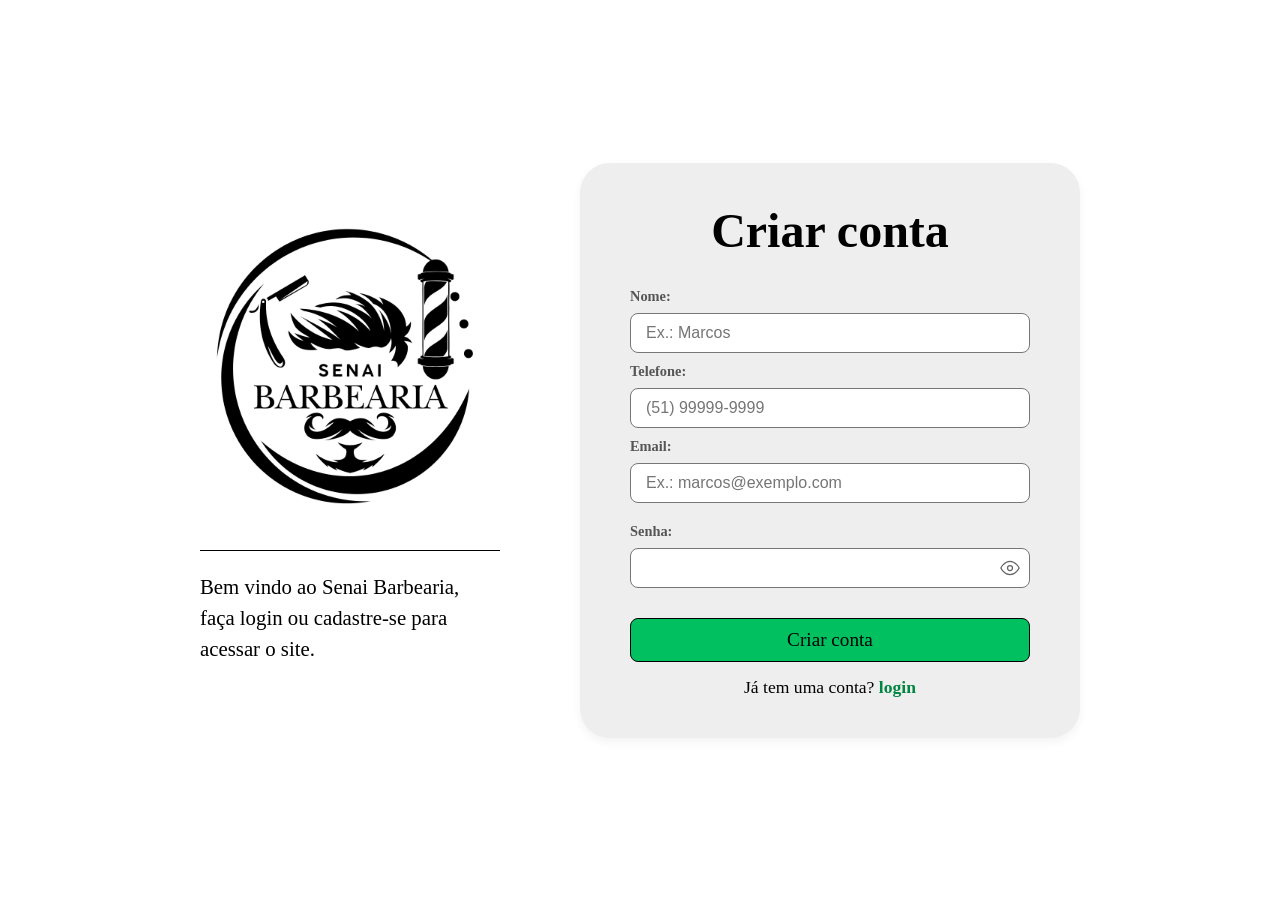
<file: public/user/registro.html>
<!DOCTYPE html>
<html lang="pt-br">
<head>
    <meta charset="UTF-8">
    <meta name="viewport" content="width=device-width, initial-scale=1.0">
    <title>Senai Barbearia</title>
    <link rel="icon" href="../../img/barbershop.png" type="image/png">
    <!-- LINKS -->
     <link rel="stylesheet" href="../../CSS/style-user.css">
</head>
<body class="index">
    <div class="container-login">
        <!--------------------- Esquerda da página ---------------------->
        <div class="esquerda-conteiner">
            <!-- LOGO -->
            <div class="logo">
                <img src="../../img/Logo_escuro.png" alt="Logo Senai Barbearia">
            </div>

            <hr class="divider">

            <!-- TEXTO BEM VINDO -->
            <p class="bemvindo-text">
                Bem vindo ao Senai Barbearia,<br>
                faça login ou cadastre-se para<br>
                acessar o site.
            </p>
        </div>

        <!--------------------- Direita da página ----------------------->
        <div class="direita-container">
            <h1>Criar conta</h1>
            <!-- FORMULÁRIO DE LOGIN-->
           <form action="../../backend/routes/registro.php" method="post">
                <div class="form-group">
                    <label for="nome">Nome:</label>
                    <input style="margin-bottom: 10px;" type="text" id="nome" name="nome" placeholder="Ex.: Marcos" required>

                    <br>

                    <label for="telefone">Telefone:</label>
                    <input style="margin-bottom: 10px;" type="text" id="telefone" name="telefone" placeholder="(51) 99999-9999" maxlength="15" required>

                    <br>

                    <label for="email">Email:</label>
                    <input type="email" id="email" name="email" placeholder="Ex.: marcos@exemplo.com" required>
                </div>

                <div class="form-group">
                    <label for="password">Senha:</label>

                    <div class="input-wrapper">
                        <input type="password" id="password" name="password">
                        <!-- ICON DE OLHO PARA VER SENHA -->
                        <svg class="eye-icon" xmlns="http://www.w3.org/2000/svg" viewBox="0 0 24 24" fill="none" stroke="currentColor" stroke-width="1.5" stroke-linecap="round" stroke-linejoin="round">
                            <path d="M1 12s4-8 11-8 11 8 11 8-4 8-11 8-11-8-11-8z"></path>
                            <circle cx="12" cy="12" r="3"></circle>
                        </svg>
                    </div>
                </div>

                <button type="submit" class="btn-login">Criar conta</button>
            </form>
            <!-- TEXTO PARA ACESSAR CADASTRO -->
            <p class="footer-form">
                Já tem uma conta? <a href="../../index.html" class="link-pagina">login</a>
            </p>
        </div>
    </div>

    <script>
        const passwordInput = document.getElementById('password');
        const eyeIcon = document.querySelector('.eye-icon');
        const telefoneInput = document.getElementById('telefone');
        const form = document.querySelector('form');

        // MOSTRAR/ESCONDER SENHA
        eyeIcon.addEventListener('click', function() {
            if (passwordInput.type === 'password') {
                passwordInput.type = 'text';
                eyeIcon.style.color = '#007bff';
            } else {
                passwordInput.type = 'password';
                eyeIcon.style.color = 'currentColor';
            }
        });

        // MÁSCARA DE TELEFONE
        telefoneInput.addEventListener('input', (e) => {
            let value = e.target.value.replace(/\D/g, "");
            if (value.length > 0) value = "(" + value;
            if (value.length > 3) value = value.slice(0, 3) + ") " + value.slice(3);
            if (value.length > 10) value = value.slice(0, 10) + "-" + value.slice(10);
            e.target.value = value;
        });

        // VALIDAÇÃO ANTES DE ENVIAR
        form.addEventListener('submit', function(event) {
            const telValue = telefoneInput.value;
            
            // Verifica se o telefone tem o tamanho correto (15 caracteres)
            if (telValue.length < 15) {
                event.preventDefault(); // Impede o envio do formulário
                alert('Por favor, insira o telefone completo com DDD e 9 dígitos: (XX) XXXXX-XXXX');
                telefoneInput.focus(); // Coloca o cursor no campo de telefone
            }
        });
    </script>
</body>
</html>
</file>
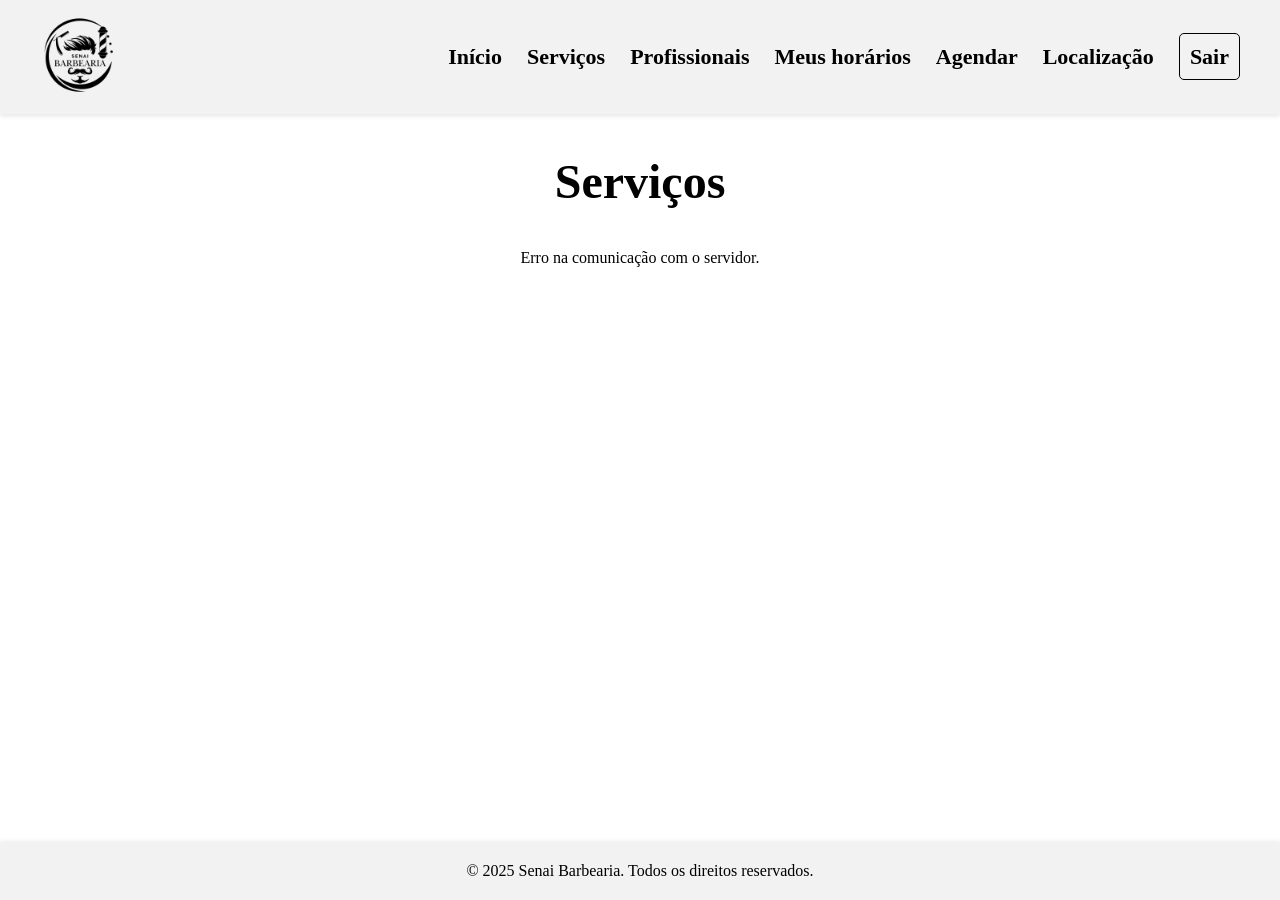
<file: public/user/servicos.html>
<!DOCTYPE html>
<html lang="pt-br">
<head>
    <meta charset="UTF-8">
    <meta name="viewport" content="width=device-width, initial-scale=1.0">
    <title>Senai Barbearia</title>
    <link rel="icon" href="../../img/barbershop.png" type="image/png">
    <link rel="stylesheet" href="../../CSS/style-user.css">
</head>
<body class="servicos">
    <!-- CABEÇALHO -->
    <header class="fixed">
        <div class="logo-container">
            <img src="../../img/Logo_escuro.png" alt="Logo Senai Barbearia">
        </div>
        
        <nav>
            <ul>
                <li><a style="font-size: 22px;" href="../user/home.html" class="active">Início</a></li>
                <li><a style="font-size: 22px;" href="../user/servicos.html">Serviços</a></li>
                <li><a style="font-size: 22px;" href="../user/profissionais.html">Profissionais</a></li>
                <li><a style="font-size: 22px;" href="../user/meus-horarios.html">Meus horários</a></li>
                <li><a style="font-size: 22px;" href="../user/agendar.html">Agendar</a></li>
                <li><a style="font-size: 22px;" href="../user/localizacao.html">Localização</a></li>
                <li><a class="btn-sair" style="font-size: 22px;" href="../../index.html">Sair</a></li>
            </ul>
        </nav>
    </header>

   <div class="container-servicos">
        <div class="titulo">Serviços</div>

        <div id="lista-servicos">
            <p>Carregando serviços...</p>
        </div>
    </div>

    <!-- RODAPÉ -->
    <footer>
        <p>&copy; 2025 Senai Barbearia. Todos os direitos reservados.</p>
    </footer>

    <script>
        async function carregarServicos() {
            const container = document.getElementById("lista-servicos");

            try {
                const resposta = await fetch("../../backend/routes/servicos.php");
                const json = await resposta.json();

                if (!json.success) {
                    container.innerHTML = "<p>Erro ao carregar serviços.</p>";
                    return;
                }

                const servicos = json.data;

                if (servicos.length === 0) {
                    container.innerHTML = "<p>Nenhum serviço disponível.</p>";
                    return;
                }

                container.innerHTML = "";

                servicos.forEach(s => {
                    container.innerHTML += `
                        <div class="card">
                            <div class="service-details">
                                <h4>${s.nome}</h4>
                                <p class="service-description">${s.descricao || 'Serviço profissional de alta qualidade.'}</p>
                            </div>
                            
                            <div class="service-info">
                                <span class="preco">R$ ${parseFloat(s.preco).toFixed(2).replace('.', ',')}</span>
                                <span class="tempo">${s.duracao_minutos} min</span>
                                <a href="../user/agendar.html" class="btn-agendar-card">Agendar</a>
                            </div>
                        </div>
                    `;
                });

            } catch (erro) {
                container.innerHTML = "<p>Erro na comunicação com o servidor.</p>";
            }
        }

        carregarServicos();
    </script>
</body>
</html>
</file>
<file: CSS/style-adm.css>
/* BODY */
body {
    overflow-x: hidden;
    background-color: #ffffff;
    font-family: 'Times New Roman', Times, serif;
}


/* SIDEBAR FIXA GERAL */
.sidebar {
    width: 250px;
    height: 100vh;
    position: fixed;
    top: 0;
    left: 0;
    padding: 25px 20px;
    border-right: 1px solid #ddd;
    background-color: #f2f2f2;

    display: flex;
    flex-direction: column;
}

.sidebar nav {
    display: flex;
    flex-direction: column;
    gap: 18px;
}

.sidebar a {
    display: block;
    padding: 10px 12px;
    font-size: 1.2rem;
    font-weight: 600;
    text-decoration: none;
    color: #000000;
    border-radius: 8px;
    transition: all 0.3s ease;
}

.sidebar a:hover {
    background-color: #e4e4e4;
    padding-left: 18px;
}

.sidebar a.active {
    background-color: #000000;
    color: #ffffff;
    font-weight: 700;
    padding-left: 12px;
}

.user-info {
    margin-top: auto;
    padding-top: 20px;
    border-top: 1px solid #ccc;
    font-size: 1.1rem;
}

.user-label {
    font-weight: 600;
}

.user-name {
    color: #000285;
    font-weight: 500;
}


/* MAIN */
.main-content {
    margin-left: 250px;
    padding: 40px;
    min-height: 100vh;
    background-color: #f8f9fa;
}

canvas {
    max-height: 300px;
    margin-bottom: 30px;
}

.logo img {
    max-width: 150px;
    margin-bottom: 20px;
}


/* SERVIÇOS-ADM.HTML */
.btn-add-servico {
    background-color: #8f8f8f;
    color: #000000;
    border-radius: 10px;
    padding: 10px 20px;
    font-weight: 600;
    border: none;
}

.services-container {
    background-color: #7c7c7c;
    border-radius: 15px;
    min-height: 400px;
}

.service-details h4 {
    font-family: 'Times New Roman', serif;
    font-weight: bold;
    color: #333;
    font-size: 1.6rem;
}

.service-description {
    font-size: 0.9rem;
    color: #666;
    line-height: 1.4;
    max-width: 80%;
}

.service-card {
    background-color: #ffffff;
    border-radius: 12px;
    padding: 20px 25px;
    box-shadow: 0 2px 8px rgba(0,0,0,0.1);
    transition: transform 0.2s;
}

.service-card:hover {
    transform: scale(1.01);
}

.service-icon img {
    width: 60px;
    height: 60px;
    object-fit: contain;
}

.btn-edit, .btn-delete {
    background-color: #bdbdbd !important;
    border: none;
    border-radius: 8px;
    padding: 5px 15px;
    font-size: 0.9rem;
    font-weight: 500;
}

.service-actions .btn-edit:hover {
    background-color: #5a5a5a !important;
    color: #ffffff !important;
    cursor: pointer;
}

.service-actions .btn-delete:hover {
    background-color: #c82333 !important;
    color: #ffffff !important;
    cursor: pointer;
}

.btn-edit:active, .btn-delete:active {
    transform: scale(0.95);
}

/* PROFISSIONAIS-ADM.HTML */
.object-fit-cover {
    object-fit: cover;
}

.preview-container {
    width: 120px;
    height: 170px;
    border-radius: 15px;
    overflow: hidden;
    border: 2px solid #eee;
}

.preview-container img {
    width: 100%;
    height: 100%;
    object-fit: cover;
}

.card-profissional:hover {
    transform: translateY(-5px);
}

.img-profissional-container {
    width: 100%;
    height: 280px;
    overflow: hidden;
    border-radius: 10px;
    margin-bottom: 12px;
}

.img-profissional-container img {
    width: 100%;
    height: 100%;
    object-fit: cover;
}

.img-container {
    width: 140px;
    height: 200px;
    margin: 0 auto 15px auto;
    border-radius: 10px;
    overflow: hidden;
}

.img-container img {
    width: 100%;
    height: 100%;
    object-fit: cover;
}

.card-profissional {
    transition: transform 0.2s;
    max-width: 260px;
    margin: 0 !important;
    border-radius: 15px !important;
    padding: 20px !important;
}

.btn-delete {
    margin-top: 8px;
    border-radius: 8px;
    transition: 0.3s;
    font-weight: 600;
}

.btn-delete:hover {
    background-color: #a71d2a !important;
    transform: translateY(-2px);
}

/* AGENDA-ADM.HTML */
.agenda-card {
    background-color: #f2f2f2;
    border-radius: 20px;
    padding: 25px;
    margin-bottom: 25px;
    box-shadow: 0 4px 6px rgba(0,0,0,0.05);
    border: none;
    max-width: 900px;
}

.agenda-card .barbeiro-header {
    display: block;
    text-align: center;
    font-weight: bold;
    font-size: 1.2rem;
    margin-bottom: 15px;
    font-family: 'Times New Roman', Times, serif;
}

.agenda-card table {
    width: 100%;
    margin-bottom: 0;
    background-color: transparent;
}

.agenda-card thead th {
    border-bottom: 2px solid #000000 !important; 
    color: #000000;
    font-weight: bold;
    padding-bottom: 10px;
    text-transform: none;
}

.agenda-card tbody td {
    padding: 15px 0;
    vertical-align: middle;
    font-size: 1.05rem;
    color: #333;
}

.agenda-card .text-end {
    line-height: 1.4;
}

.agenda-card .text-end b {
    font-size: 1.1rem;
    display: block;
}

.no-appointments {
    text-align: center;
    padding: 60px;
    border: 2px dashed #ccc;
    border-radius: 20px;
    background-color: #fafafa;
    color: #999;
    margin-top: 20px;
}

.no-appointments h3 {
    font-weight: bold;
    color: #666;
}

#data-agenda {
    border-radius: 10px;
    border: 1px solid #ddd;
    padding: 10px;
    font-size: 1rem;
    box-shadow: inset 0 1px 3px rgba(0,0,0,0.1);
}
</file>
<file: CSS/style-user.css>
/* reset básico */
* {
    margin: 0;
    padding: 0;
    box-sizing: border-box;
}

/*************************** INDEX.HTML ************************/
/*** corpo da página ****/
.index {
    font-family: 'Times New Roman', Times, serif;
    background-color: #ffffff;
    display: flex;
    justify-content: center;
    align-items: center;
    height: 100vh;
}

/*** container principal ***/
.container-login {
    display: flex;
    align-items: center;
    justify-content: center;
    gap: 80px;
    padding: 20px;
    max-width: 1000px;
    width: 100%;
}

/**** lado esquerdo (logo e textos) ****/
.esquerda-container {
    text-align: center;
    max-width: 500px;
}

.logo img {
    width: 300px;
    height: auto;
    margin-bottom: 20px;
}

/* linha divisória */
.divider {
    border: 0;
    height: 1px;
    background-color: #000;
    margin: 10px auto 20px auto;
    width: 100%;
}

.bemvindo-text {
    font-size: 1.3rem;
    color:#000;
    margin-bottom: 20px;
    line-height: 1.5;
}

.link-green {
    color: #00c060;
    text-decoration: none;
    font-weight: bold;
    text-transform: uppercase;
}

/**** lado direito (card de login) ****/
.direita-container {
    background-color: #EEEEEE;
    padding: 40px 50px;
    border-radius: 30px;
    width: 500px;
    box-shadow: 0 4px 10px rgba(0, 0, 0, 0.05);
}

.direita-container h1 {
    text-align: center;
    font-size: 3rem;
    margin-bottom: 30px;
    font-weight: bold;
}

.form-group {
    margin-bottom: 20px;
}

.form-group label {
    display: block;
    font-size: 1.2rem;
    margin-bottom: 5px;
}

.input-wrapper {
    position: relative;
}

.form-group input {
    width: 100%;
    padding: 10px 15px;
    border: 1px solid #777;
    border-radius: 8px;
     font-size: 1rem;
    background-color: #fff;
    outline: none;
}

/* Ícone de olho no campo de senha */
.eye-icon {
    position: absolute;
    right: 10px;
    top: 50%;
    transform: translateY(-50%);
    cursor: pointer;
    width: 20px;
    opacity: 0.6;
    transition: 0.3s;
}

.eye-icon:hover {
    opacity: 0.7;
}

/* Botão Entrar */
.btn-login {
    width: 100%;
    background-color: #00C060; /* Verde do botão */
    color: #000;
    font-size: 1.2rem;
    padding: 10px;
    border: 1px solid #000;
    border-radius: 8px;
    cursor: pointer;
    margin-top: 10px;
    font-family: "Times New Roman", Times, serif;
}

.btn-login:hover {
    background-color: #00773c; /* Verde um pouco mais escuro no hover */
}

/* Rodapé do formulário */
.footer-form {
    margin-top: 15px;
    text-align: center;
    font-size: 1.1rem;
}

.link-pagina {
    color: #008542;
    text-decoration: none;
    font-weight: bold;
}

/***************************************************************/
/******************* HOME.HTML ********************************/
/* 1. Garante que a altura da página seja pelo menos 100% da tela */
html, body {
    height: 100%;
    margin: 0;
}

/* 2. Configuração Flexbox para todas as páginas */
.home, 
.servicos, 
.profissionais-body, 
.localizacao,
.index {
    display: flex;
    flex-direction: column;
    min-height: 100vh; /* Garante altura mínima da tela inteira */
}

/* 3. Faz o conteúdo principal crescer para empurrar o footer */
.hero,    
.container-servicos, 
.container-cards,
.conteudo-localizacao {  
    flex: 1;           
    width: 100%; 
}

/* Garante que o footer tenha largura total */
footer {
    width: 100%;
    background-color: #f2f2f2; 
    color: #000000;
    padding: 20px;
    text-align: center;
    margin-top: auto; /* Garante empurrão extra se o flex falhar em algo */
    box-shadow: 0px 0px 5px rgba(0,0,0,0.1);
}

.home-html, .home {
    height: 100%; /* Garante altura total */
}

.home {
    font-family: "Times New Roman", Times, serif;
    background-color: #f0f0f0;
    
    /* Layout Flex para empurrar o footer para baixo */
    display: flex;
    flex-direction: column; 
    min-height: 100vh;
}

/* HEADER (CABEÇALHO) */
header {
    background-color: #f2f2f2;
    padding: 15px 40px;
    display: flex;
    align-items: center;
    justify-content: space-between;
    box-shadow: 0 2px 5px rgba(0,0,0,0.1);
    z-index: 10;
    position: sticky;
    top: 0;
    z-index: 1000;
    width: 100%;
}

.logo-container img {
    height: 80px; /* Ajuste o tamanho do logo aqui */
    width: auto;
}

nav ul {
    display: flex;
    list-style: none;
    gap: 25px;
}

nav a {
    text-decoration: none;
    color: #000;
    font-weight: bold;
    font-size: 22px;
    transition: color 0.3s;
}

nav a:hover {
    color: #006b09;
}

/* HERO SECTION (IMAGEM + TEXTO) */
.hero {
    flex-grow: 1; 
    min-height: 500px;
    
    position: relative;
    background-size: cover;
    background-position: center;
    background-repeat: no-repeat;
    
    display: flex;
    align-items: center;
    justify-content: center;
    text-align: center;
}

.background-carousel {
    position: fixed;
    top: 0;
    left: 0;
    width: 100%;
    height: 100%;
    z-index: -1;
    overflow: hidden;
}

.slide {
    position: absolute;
    top: 0;
    left: 0;
    width: 100%;
    height: 100%;
    background-size: cover;
    background-position: center;
    opacity: 0;
    transition: opacity 1s ease-in-out;
}

.slide.active {
    opacity: 1; 
}

.background-carousel::after {
    content: '';
    position: absolute;
    top: 0;
    left: 0;
    width: 100%;
    height: 100%;
    background: rgba(0, 0, 0, 0.5); /* Camada preta com 50% de transparência */
}

.hero::before {
    content: '';
    position: absolute;
    top: 0; 
    left: 0;
    width: 100%; 
    height: 100%;
    background-color: rgba(0, 0, 0, 0.5);
    z-index: 1;
}

.hero-content {
    position: relative;
    z-index: 2;
    color: #ffffff;
    max-width: 800px;
    padding: 20px;
}

.hero-content h1 {
    font-size: 3.5rem;
    margin-bottom: 15px;
    text-transform: capitalize;
}

.hero-content p {
    font-family: Arial, sans-serif;
    font-size: 1.3rem;
    margin-bottom: 30px;
    font-weight: 300;
}

.btn-agendar {
    display: inline-block;
    background-color: transparent;
    color: #fff;
    padding: 12px 40px;
    font-size: 1.2rem;
    font-weight: bold;
    text-decoration: none;
    border: 2px solid #fff;
    border-radius: 50px;
    transition: all 0.3s ease;
    cursor: pointer;
}

.btn-agendar:hover {
    background-color: #fff;
    color: #000;
}
/**************************************************************/
/********************** LOCALIZACAO.HTML **************************/
.localizacao {
    height: 100%; /* Garante altura total */
    font-family: "Times New Roman", Times, serif;
    background-color: #fff;
    margin: 0;
}

.location-section {
    max-width: 1200px;
    margin: 0 auto;
    padding: 40px 20px;
}

/* Título */
.section-title {
    text-align: center;
    font-size: 3rem;
    font-weight: bold;
    margin-bottom: 40px;
    color: #000;
}

        /* Container do Mapa e Texto */
.content-container {
    display: flex;
    align-items: center; /* Centraliza verticalmente */
    justify-content: center;
    gap: 50px; /* Espaço entre mapa e texto */
    flex-wrap: wrap; /* Para funcionar bem em celulares */
}

/* --- ESTILO DO MAPA --- */
#map {
    width: 700px;  /* Largura do mapa */
    height: 500px; /* Altura do mapa */
    border-radius: 30px; /* Bordas bem arredondadas como na imagem */
    border: 3px solid #000; /* Borda preta grossa */
    z-index: 1; /* Garante que fique na camada correta */
    box-shadow: 0 4px 10px rgba(0,0,0,0.1);
}

/* --- ESTILO DAS INFORMAÇÕES --- */
.info-panel {
    flex: 1; /* Ocupa o espaço restante */
    min-width: 300px;
    font-size: 1.3rem;
    color: #000;
}

.info-item {
    display: flex;
    align-items: flex-start;
    margin-bottom: 20px;
    line-height: 1.4;
}

/* Ícones */
.icon {
    margin-right: 15px;
    font-size: 1.5rem;
    width: 30px; /* Largura fixa para alinhar texto */
    text-align: center;
}

.icon-pin { color: #E91E63; /* Cor rosa do pin */ }
.icon-phone { color: #E91E63; /* Cor rosa do telefone */ }
.icon-email { color: #673AB7; /* Cor roxa/azul do email */ }

.contact-title {
    font-weight: bold;
    font-size: 1.5rem;
    margin-top: 30px;
    margin-bottom: 15px;
    display: block;
}

/* Link do email e telefone para ficarem clicáveis */
.info-item a {
    text-decoration: none;
    color: #000;
}
        
.info-item a:hover {
    text-decoration: underline;
}
/******************************************************************/
/************************** SERVICOS.HTML *************************/
.servicos {
    text-align: center;
    background: white;
    margin: 0;
}

.container-servicos {
    font-family: "Times New Roman", Times, serif;
    max-width: 800px;
    width: 90%;
    margin: 40px auto;
}

.titulo {
    font-size: 3rem;
    font-weight: bold;
    margin-bottom: 40px;
    text-align: center;
}

.card {
    background: #d8d8d8;
    padding: 20px 30px;
    margin-bottom: 20px;
    border-radius: 15px;
    display: flex;
    justify-content: space-between;
    align-items: center;
    box-shadow: 0 4px 8px rgba(0,0,0,0.05);
    transition: transform 0.2s;
    border: 1px solid #ddd;
}

.card:hover {
    transform: translateY(-3px);
    border-color: #000000;
}

.service-details {
    text-align: left;
    flex: 1;
}

.service-details h4 {
    font-size: 1.5rem;
    margin-bottom: 5px;
    color: #333;
}

.service-description {
    font-size: 1rem;
    color: #666;
    font-family: Arial, sans-serif;
}

.btn-agendar-card {
    display: inline-block;
    background-color: #000000; /* Verde principal da sua marca */
    color: #fff;
    padding: 8px 20px;
    border-radius: 50px;
    text-decoration: none;
    font-weight: bold;
    font-size: 0.9rem;
    margin-top: 10px; /* Espaço entre o tempo e o botão */
    border: 1px solid #686868;
    transition: 0.3s ease;
}

.btn-agendar-card:hover {
    background-color: #000;
    color: #fff;
    border-color: #ffffff;
}

.service-info {
    display: flex;
    flex-direction: column;
    align-items: flex-end;
    justify-content: center;
}

.service-info {
    text-align: right;
    min-width: 100px;
}

.preco {
    display: block;
    font-weight: bold;
    font-size: 1.4rem;
    color: #000;
}

.tempo {
    display: block;
    font-size: 0.9rem;
    color: #333;
    margin-top: 5px;
}
/********************************************************************/
/************************ PROFISSIONAIS.HTML ************************/
.profissionais-body {
    background-color: #fff;
    font-family: 'Times New Roman', Times, serif;
    min-height: 100vh;
    /* Flexbox para empurrar o footer para baixo, mas SEM centralizar os itens */
    display: flex;
    flex-direction: column;
}

/* Força cabeçalho e rodapé a pegarem a largura total */
.profissionais-body header,
.profissionais-body footer {
    width: 100%;
}

.titulo-profissionais {
    font-size: 3rem;
    font-weight: bold;
    margin: 40px 0;
    text-align: center;
    color: #000;
}

/* Container dos Cards */
.container-cards {
    display: flex;
    justify-content: center;
    gap: 40px;
    flex-wrap: wrap;
    max-width: 1200px;
    padding: 20px;
    
    /* Importante: Centraliza o container na tela sem encolher o header */
    margin: 0 auto; 
    flex-grow: 1; /* Faz essa área crescer para ocupar espaço vazio antes do footer */
}

.card-pro {
    background-color: #e0e0e0;
    border-radius: 20px;
    width: 300px;
    height: 480px;
    box-shadow: 0 4px 15px rgba(0,0,0,0.1);
    overflow: hidden;
    text-align: center;
    padding-bottom: 25px;
    transition: transform 0.3s ease;
}

.card-pro:hover {
    transform: translateY(-5px); /* Efeito de subir ao passar o mouse */
}

/* Imagem do Profissional */
.card-pro img {
    width: 100%;
    height: 300px;
    object-fit: cover; /* Corta a imagem para preencher sem esticar */
    border-radius: 20px 20px 0 0; /* Arredonda só em cima se quiser, ou ajuste conforme a imagem */
    margin-bottom: 15px;
}

/* Texto do Card */
.card-pro h3 {
    font-size: 1.8rem;
    font-weight: bold;
    margin-bottom: 5px;
    color: #000;
}

.card-pro p.whatsapp-label {
    font-size: 0.9rem;
    font-weight: bold;
    margin-bottom: 2px;
    color: #000;
}

.card-pro p.phone {
    font-size: 1rem;
    margin-bottom: 15px;
    color: #333;
}

/* Botão Preto */
.btn-especialidades {
    background-color: #000;
    color: #fff;
    padding: 10px 30px;
    border-radius: 20px;
    text-decoration: none;
    font-size: 1.1rem;
    display: inline-block;
}

.btn-especialidades:hover {
    background-color: #333;
}
/******** MODAL DE ESPECIALIDADES **********/
/* Fundo escuro atrás da janela */
.modal-overlay {
    display: none; /* Escondido por padrão */
    position: fixed;
    z-index: 1000;
    left: 0;
    top: 0;
    width: 100%;
    height: 100%;
    background-color: rgba(0, 0, 0, 0.6); /* Preto transparente */
    justify-content: center;
    align-items: center;
}

/* A janela branca */
.modal-content {
    background-color: #fff;
    padding: 30px;
    border-radius: 15px;
    width: 90%;
    max-width: 400px;
    text-align: center;
    position: relative;
    box-shadow: 0 5px 15px rgba(0,0,0,0.3);
    animation: modalFadeIn 0.3s;
}

/* Animação suave de entrada */
@keyframes modalFadeIn {
    from {opacity: 0; transform: translateY(-20px);}
    to {opacity: 1; transform: translateY(0);}
}

/* Título do Modal */
.modal-content h2 {
    font-size: 2rem;
    margin-bottom: 15px;
    color: #000;
}

/* Texto das especialidades */
.modal-content p {
    font-size: 1.2rem;
    line-height: 1.5;
    color: #333;
    margin-bottom: 25px;
}

/* Botão de fechar (X) */
.close-btn {
    position: absolute;
    top: 10px;
    right: 15px;
    font-size: 28px;
    font-weight: bold;
    color: #aaa;
    cursor: pointer;
    transition: color 0.2s;
}

.close-btn:hover {
    color: #000;
}

/* Botão Fechar inferior */
.btn-fechar-modal {
    background-color: #000;
    color: #fff;
    padding: 10px 25px;
    border-radius: 20px;
    text-decoration: none;
    cursor: pointer;
    border: none;
    font-size: 1rem;
}

.btn-fechar-modal:hover {
    background-color: #333;
}

/**********************************************************************/
/**************************** AGENDAR.HTML *****************************/
.btn-sair {
    border: 1px solid black;
    border-radius: 5px;
    padding: 10px;
}

.agendar-container {
    max-width: 800px;
    margin: 40px auto;
    background: #e9e9e9;
    padding: 30px;
    border-radius: 15px;
    box-shadow: 0 10px 25px rgba(0,0,0,0.1);
}

.agendar-container h2 {
    text-align: center;
    color: #333;
    margin-bottom: 30px;
    font-weight: 700;
    text-transform: uppercase;
    letter-spacing: 1px;
}

.form-group {
    margin-bottom: 20px;
}

.form-group label {
    display: block;
    margin-bottom: 8px;
    color: #555;
    font-weight: 600;
    font-size: 0.9rem;
}

.form-control {
    width: 100%;
    padding: 12px 15px;
    border: 2px solid #eee;
    border-radius: 8px;
    font-size: 1rem;
    transition: all 0.3s ease;
    background-color: #f9f9f9;
}

.form-control:focus {
    border-color: #007bff;
    outline: none;
    background-color: #fff;
    box-shadow: 0 0 8px rgba(0,123,255,0.1);
}

.grid-horarios {
    display: grid;
    grid-template-columns: repeat(auto-fill, minmax(100px, 1fr));
    gap: 12px;
    margin-top: 15px;
}

.slot-hora {
    padding: 10px;
    text-align: center;
    border: 2px solid #007bff;
    border-radius: 6px;
    color: #007bff;
    cursor: pointer;
    font-weight: bold;
    transition: all 0.2s ease;
}

.slot-hora:hover {
    background: rgba(0,123,255,0.1);
}

.slot-hora.selecionado {
    background: #007bff;
    color: #fff;
    transform: scale(1.05);
}

#resumo-card {
    background: #f8f9fa;
    border-left: 5px solid #007bff;
    padding: 15px;
    margin: 20px 0;
    border-radius: 4px;
    display: none;
}

.btn-agendar {
    width: 100%;
    padding: 15px;
    background: #28a745;
    color: white;
    border: none;
    border-radius: 8px;
    font-size: 1.1rem;
    font-weight: bold;
    cursor: pointer;
    transition: background 0.3s ease;
    margin-top: 10px;
}

.btn-agendar:hover {
    background: #218838;
}

.slot-hora.bloqueado {
    background-color: #e0e0e0 !important;
    color: #a0a0a0 !important;
    cursor: not-allowed !important;
    border: 1px solid #ccc !important;
    text-decoration: line-through;
}

/**********************************************************************/
/**************************** MEUS-HORARIOS.HTML *****************************/
.container-horarios {
    max-width: 800px;
    margin: 40px auto;
    padding: 20px;
    flex: 1;
}

.card-agendamento {
    background: #e7e7e7;
    padding: 20px;
    margin-bottom: 15px;
    border-radius: 15px;
    display: flex;
    justify-content: space-between;
    align-items: center;
    border: 1px solid #ddd;
}

.detalhes-hor {
    text-align: left;
    color: #333;
    line-height: 1.6;
}

.detalhes-hor p {
    margin: 5px 0;
    font-size: 1.1rem;
}

.status-badge {
    padding: 8px 15px;
    border-radius: 20px;
    font-weight: bold;
    font-size: 0.8rem;
    min-width: 100px;
    display: inline-block;
    text-align: center;
}

.mensagem-vazia {
    text-align: center;
    padding: 50px;
    font-size: 1.2rem;
}

.status-container {
    display: flex;
    flex-direction: column;
    gap: 10px;
    align-items: flex-end;
}

.btn-cancelar {
    background-color: #ff4d4d;
    color: white;
    border: none;
    padding: 5px 12px;
    border-radius: 5px;
    cursor: pointer;
    font-size: 0.8rem;
    transition: 0.3s;
}

.btn-cancelar:hover {
    background-color: #cc0000;
}

.status-confirmado { background: #00C060; color: #fff; }
.status-cancelado { background: #dc3545; color: #fff; }





































































/* Responsividade para telas menores (celular) */
@media (max-width: 768px) {
    .container-login {
        flex-direction: column;
        gap: 40px;
    }

    header {
        flex-direction: column;
        gap: 15px;
        padding: 20px;
    }

    nav ul {
        flex-wrap: wrap;
        justify-content: center;
        gap: 15px;
    }

    .hero-content h1 {
        font-size: 2.5rem;
    }
    
    .hero {
        min-height: 400px; /* Altura menor em celulares */
    }

    .content-container {
        flex-direction: column;
        text-align: center;
    }
            
    #map {
        width: 100%;
        max-width: 100%;
    }

    .info-item {
        justify-content: center; /* Centraliza itens no mobile */
        text-align: left;
    }
}
</file>
